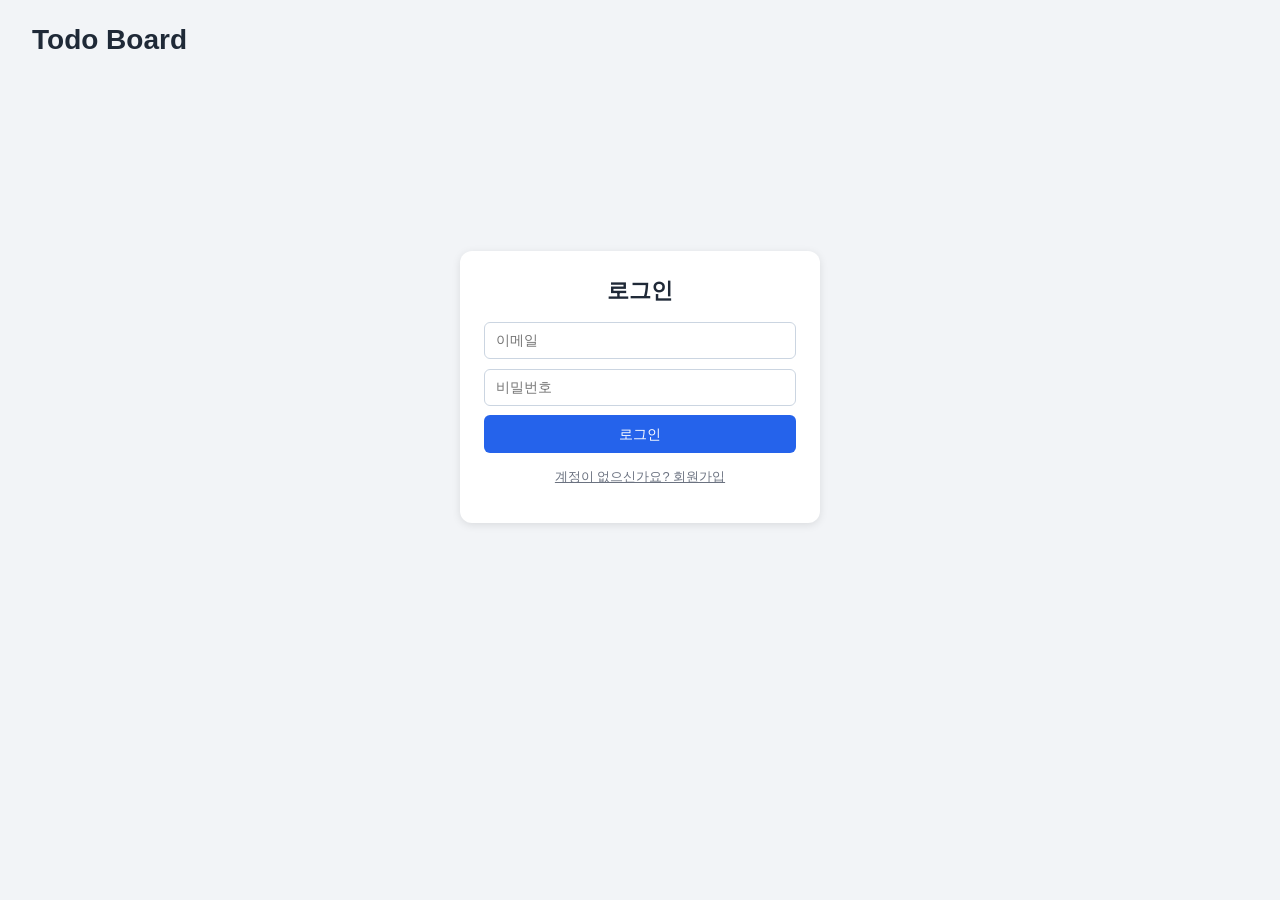
<file: index.html>
<!DOCTYPE html>
<html lang="ko">
<head>
  <meta charset="UTF-8" />
  <meta http-equiv="refresh" content="0; url=./html/index.html" />
  <title>Todo Board</title>
</head>
<body>
  리디렉션 중입니다... 이동하지 않으면 <a href="./html/index.html">여기</a>를 클릭하세요.
</body>
</html>
</file>
<file: css/style.css>
* {
  box-sizing: border-box;
}

body {
  margin: 0;
  font-family: "Segoe UI", "Apple SD Gothic Neo", sans-serif;
  background: #f2f4f7;
  color: #1f2937;
}

.app-header {
  display: flex;
  justify-content: space-between;
  align-items: center;
  padding: 1.5rem 2rem 1rem;
}

.app-header h1 {
  margin: 0;
  font-size: 1.75rem;
}

.user-info {
  display: flex;
  align-items: center;
  gap: 0.75rem;
}

.user-email {
  color: #6b7280;
  font-size: 0.85rem;
}

.logout-btn {
  padding: 0.4rem 0.7rem;
  border: 1px solid #cbd5e1;
  background: #fff;
  border-radius: 6px;
  font-size: 0.85rem;
  cursor: pointer;
}

.logout-btn:hover {
  background: #f3f4f6;
}

.auth-screen {
  display: flex;
  justify-content: center;
  align-items: center;
  min-height: 70vh;
  padding: 1rem;
}

.auth-card {
  background: #fff;
  border-radius: 12px;
  padding: 1.5rem;
  width: 100%;
  max-width: 360px;
  box-shadow: 0 2px 8px rgba(0, 0, 0, 0.1);
}

.auth-title {
  margin: 0 0 1rem;
  font-size: 1.4rem;
  text-align: center;
}

.auth-form {
  display: flex;
  flex-direction: column;
  gap: 0.6rem;
}

.auth-form input {
  padding: 0.6rem 0.7rem;
  border: 1px solid #cbd5e1;
  border-radius: 6px;
  font-size: 0.9rem;
}

.auth-submit-btn {
  padding: 0.6rem;
  border: none;
  border-radius: 6px;
  background: #2563eb;
  color: #fff;
  font-size: 0.9rem;
  cursor: pointer;
}

.auth-submit-btn:hover {
  background: #1d4ed8;
}

.auth-error,
.auth-message {
  font-size: 0.8rem;
  margin: 0 0 0.5rem;
}

.auth-error:empty,
.auth-message:empty {
  display: none;
}

.auth-error {
  color: #dc2626;
}

.auth-message {
  color: #2563eb;
}

.auth-toggle {
  margin-top: 1rem;
  text-align: center;
  font-size: 0.8rem;
}

.auth-toggle a {
  color: #6b7280;
  text-decoration: underline;
  cursor: pointer;
}

.board-error {
  color: #dc2626;
  font-size: 0.85rem;
  padding: 0 2rem;
  margin: 0.5rem 0 0;
}

.board-error:empty {
  display: none;
}

.board {
  display: flex;
  gap: 1rem;
  padding: 1rem 2rem 2rem;
  align-items: flex-start;
}

.column {
  flex: 1;
  min-width: 0;
  background: #e5e7eb;
  border-radius: 10px;
  padding: 1rem;
  display: flex;
  flex-direction: column;
  min-height: 60vh;
  transition: background-color 0.15s ease;
}

.column.drag-over {
  background: #d1d9e6;
}

.column-title {
  margin: 0 0 0.75rem;
  font-size: 1.1rem;
  color: #374151;
}

.add-form {
  display: flex;
  gap: 0.5rem;
  margin-bottom: 0.75rem;
}

.add-input {
  flex: 1;
  min-width: 0;
  padding: 0.5rem 0.6rem;
  border: 1px solid #cbd5e1;
  border-radius: 6px;
  font-size: 0.9rem;
}

.add-btn {
  padding: 0.5rem 0.8rem;
  border: none;
  border-radius: 6px;
  background: #2563eb;
  color: #fff;
  font-size: 0.9rem;
  cursor: pointer;
}

.add-btn:hover {
  background: #1d4ed8;
}

.card-list {
  flex: 1;
  display: flex;
  flex-direction: column;
  gap: 0.6rem;
  min-height: 100px;
}

.card {
  background: #fff;
  border-radius: 8px;
  padding: 0.7rem 0.8rem;
  box-shadow: 0 1px 2px rgba(0, 0, 0, 0.08);
  display: flex;
  justify-content: space-between;
  align-items: flex-start;
  gap: 0.5rem;
  cursor: grab;
}

.card.dragging {
  opacity: 0.4;
}

.card-text {
  word-break: break-word;
  font-size: 0.9rem;
  line-height: 1.4;
}

.card-delete {
  border: none;
  background: transparent;
  color: #9ca3af;
  font-size: 1rem;
  line-height: 1;
  cursor: pointer;
  padding: 0;
}

.card-delete:hover {
  color: #ef4444;
}

@media (max-width: 700px) {
  .board {
    flex-direction: column;
  }
}
</file>
